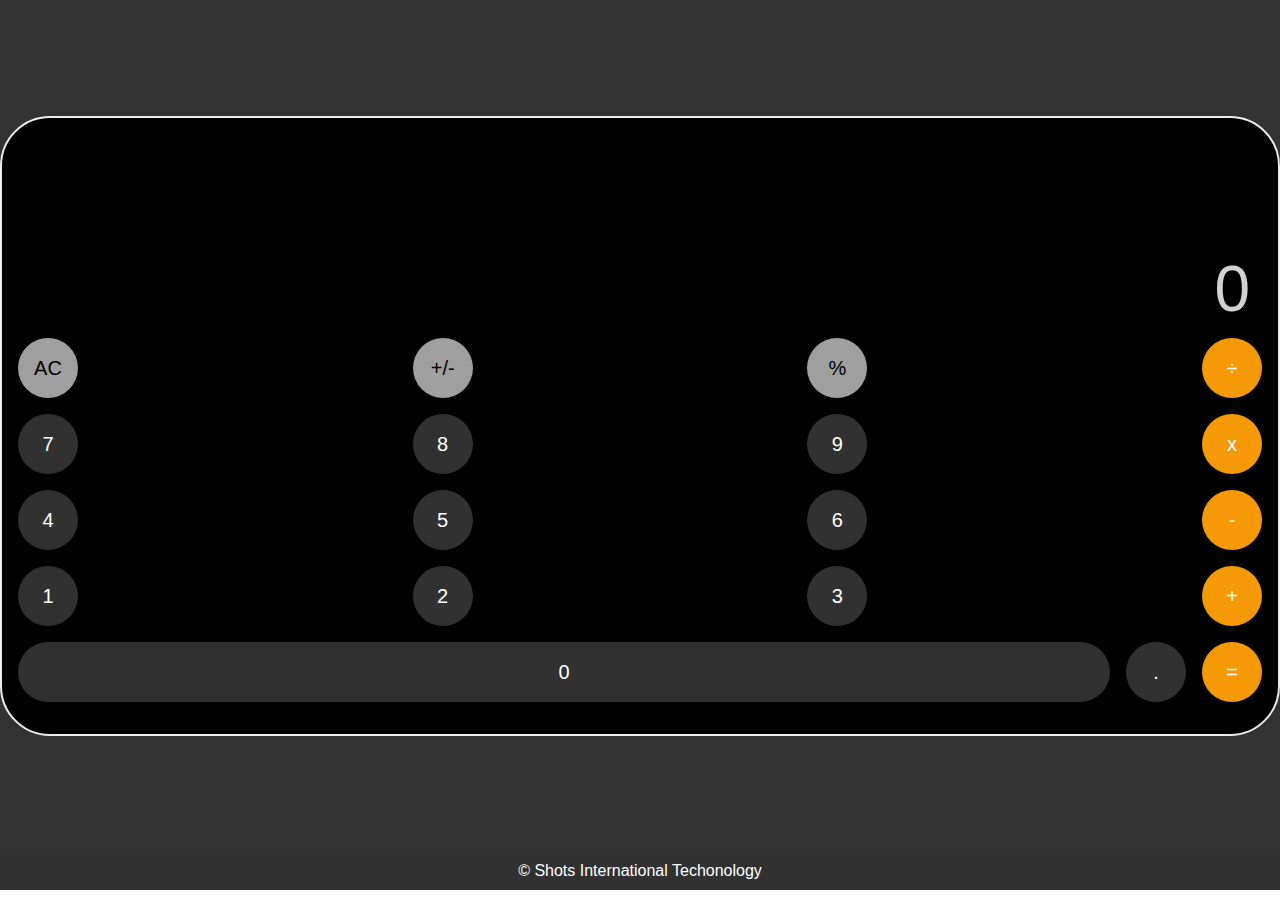
<file: index.html>
<!DOCTYPE html>
<html lang="en">
    <head>
        <meta charset="UTF-8">
        <meta http-equiv="X-UA-Compatible" content="IE-edge">
        <meta name="viewport" content="width=device-width, initial-scale=1.0">
        <title>iPhone Calculator</title>
        <script defer src="javascript.js"></script>
        <link rel="stylesheet" href="style.css">
    </head>
    <body>
        <div class="body">
        <main id="main">
            <form id="calc_form">
                <header class="calc_header">
                    <input type="text" id="output" class="calc_output" value="0" disabled>
                </header>
                <footer class="calc_footer">
                    <div class="btn_group">
                        <button type="reset" value="clear" class="btn btn-grey" data-type="clear">AC</button>
                        <button data-type="operator" value="invert" class="btn btn-grey">+/-</button>
                        <button data-type="operator" value="%" class="btn btn-grey" >%</button>
                        <button data-type="operator" value="÷" class="btn btn-orange">÷</button>
                    </div>
                    <div class="btn_group">
                        <button data-type="operand" value="7" class="btn btn-dark-grey" id="7">7</button>
                        <button data-type="operand" value="8" class="btn btn-dark-grey" id="8">8</button>
                        <button data-type="operand" value="9" class="btn btn-dark-grey" id="9">9</button>
                        <button data-type="operator" value="*" class="btn btn-orange">x</button>
                    </div>
                    <div class="btn_group">
                        <button data-type="operand" value="4" class="btn btn-dark-grey">4</button>
                        <button data-type="operand" value="5" class="btn btn-dark-grey">5</button>
                        <button data-type="operand" value="6" class="btn btn-dark-grey">6</button>
                        <button data-type="operator" value="-" class="btn btn-orange">-</button>
                    </div>
                    <div class="btn_group">
                        <button data-type="operand" value="1" class="btn btn-dark-grey">1</button>
                        <button data-type="operand" value="2" class="btn btn-dark-grey">2</button>
                        <button data-type="operand" value="3" class="btn btn-dark-grey">3</button>
                        <button data-type="operator" value="+" class="btn btn-orange">+</button>
                    </div>
                    <div class="btn_group">
                        <button data-type="operand" value="0" class="btn btn-grow btn-dark-grey">0</button>
                        <button data-type="operand" value="." class="btn btn-dark-grey">.</button>
                        <button data-type="operator" value="=" class="btn btn-orange">=</button>
                    </div>
                </footer>
            </form>
        </main>
        </div>

        <div class="shots">
            &copy;<span> Shots International Techonology</span>
        </div>
    </body>
</html>
</file>
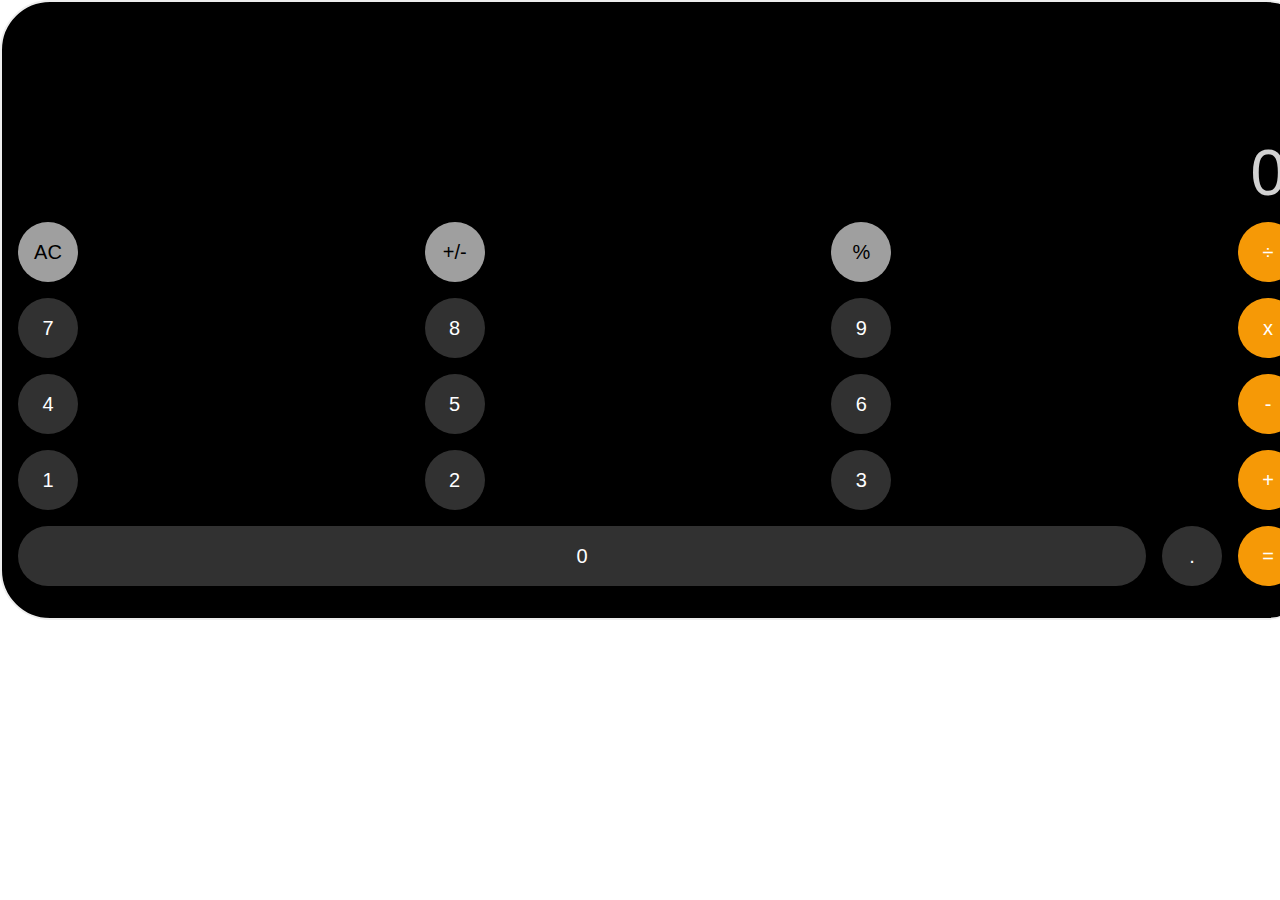
<file: calculator.html>
<!DOCTYPE html>
<html lang="en">
    <head>
        <meta charset="UTF-8">
        <meta http-equiv="X-UA-Compatible" content="IE-edge">
        <meta name="viewport" content="width=device-width, initial-scale=1.0">
        <title>iPhone Calculator</title>
        <script defer src="javascript.js"></script>
        <link rel="stylesheet" href="style.css">
    </head>
    <body>
        <main id="main">
            <form id="calc_form">
                <header class="calc_header">
                    <input type="text" id="output" class="calc_output" value="0" disabled>
                </header>
                <footer class="calc_footer">
                    <div class="btn_group">
                        <button type="reset" value="clear" class="btn btn-grey" data-type="clear">AC</button>
                        <button data-type="operator" value="invert" class="btn btn-grey">+/-</button>
                        <button data-type="operator" value="%" class="btn btn-grey" >%</button>
                        <button data-type="operator" value="÷" class="btn btn-orange">÷</button>
                    </div>
                    <div class="btn_group">
                        <button data-type="operand" value="7" class="btn btn-dark-grey" id="7">7</button>
                        <button data-type="operand" value="8" class="btn btn-dark-grey" id="8">8</button>
                        <button data-type="operand" value="9" class="btn btn-dark-grey" id="9">9</button>
                        <button data-type="operator" value="*" class="btn btn-orange">x</button>
                    </div>
                    <div class="btn_group">
                        <button data-type="operand" value="4" class="btn btn-dark-grey">4</button>
                        <button data-type="operand" value="5" class="btn btn-dark-grey">5</button>
                        <button data-type="operand" value="6" class="btn btn-dark-grey">6</button>
                        <button data-type="operator" value="-" class="btn btn-orange">-</button>
                    </div>
                    <div class="btn_group">
                        <button data-type="operand" value="1" class="btn btn-dark-grey">1</button>
                        <button data-type="operand" value="2" class="btn btn-dark-grey">2</button>
                        <button data-type="operand" value="3" class="btn btn-dark-grey">3</button>
                        <button data-type="operator" value="+" class="btn btn-orange">+</button>
                    </div>
                    <div class="btn_group">
                        <button data-type="operand" value="0" class="btn btn-grow btn-dark-grey">0</button>
                        <button data-type="operand" value="." class="btn btn-dark-grey">.</button>
                        <button data-type="operator" value="=" class="btn btn-orange">=</button>
                    </div>
                </footer>
            </form>
        </main>
    </body>
</html>
</file>
<file: style.css>
*, *::after, *::before {
    padding: 0px;
    margin: 0px;
    font-family: inherit;
}
.body {
    background-color: #333333;
    display: flex;
    align-items: center;
    justify-content: center;
    font-size: 16px;
}
.body, html {
    height: 94.7vh;
    font-family: sans-serif;
}
button {
    cursor: pointer;
    border: 0px;
}
input[type="text"] {
    background-color: transparent;
    text-align: end;
    width: 100%;
    color: #d2d2d2;
    border: 0px;
    font-size: 4rem;
}
#main {
    border: 2px solid #ededed;
    border-radius: 50px;
    width: 100%;
    background-color: #000000;
    padding: 2rem 1rem;
}
.calc_header {
    margin-top: 90px;
    padding: 12px;
}
.calc_footer > * + * {
    margin-top: 1rem;
}
.calc_footer > *:last-child {
    gap: 1rem;
}
.btn_group {
    display: flex;
    justify-content: space-between;
    align-items: center;
    gap: 0.3rem;
}
.btn {
    display: flex;
    justify-content: center;
    align-items: center;
    border-radius: 50%;
    width: 60px;
    height: 60px;
    color: #ffffff;
    font-size: 20px;
    transition: all 0.3s cubic-bezier(0.19, 1, 0.22, 1);
}
.btn.btn-grow {
    flex-grow: 1;
    border-radius: 40px;
}
.btn:hover {
    transform: translate(-2px, -3px);
}
.btn:active {
    background-color: #ffffff;
    color: #f69906;
}
.btn-grey {
    background-color: #9f9f9f;
    color: #000;
}
.btn-grey:hover {
    background-color: #ededed;
}
.btn-dark-grey {
    background-color: #313131;
}
.btn-dark-grey:hover {
    background-color: #999999;
}
.btn-orange {
    background-color: #f69906;
}
.btn-orange:hover {
    background-color: orange;
}
/*
.btn.active {
    background-color: #ffffff;
    color: #f69906;
} */

.shots {
    padding-top: 10px;
    padding-bottom: 10px;
    text-align: center;
    background-color: #313131;
    color: white;
}
</file>
